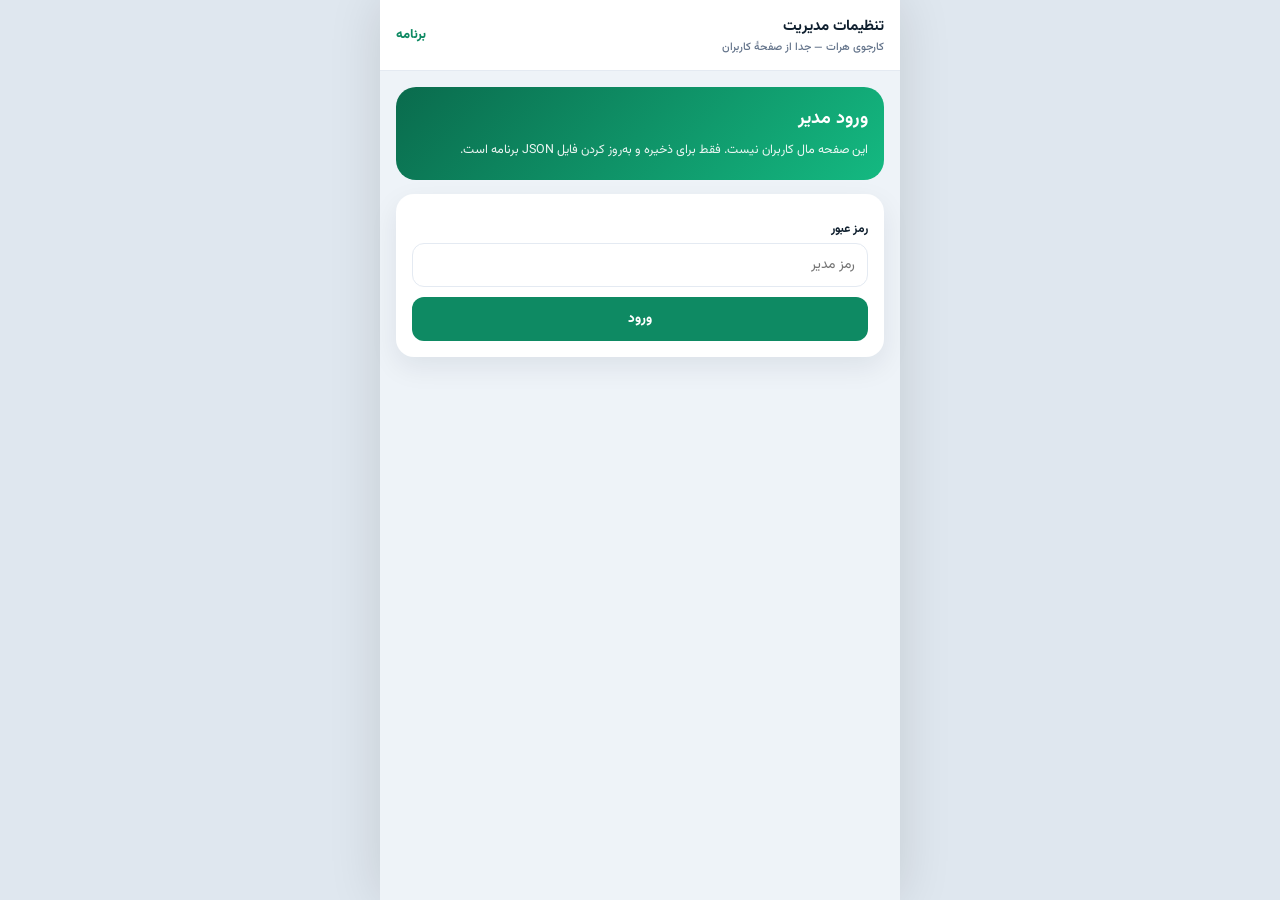
<file: admin.html>
<!DOCTYPE html>
<html lang="fa" dir="rtl">
  <head>
    <meta charset="UTF-8" />
    <meta name="viewport" content="width=device-width, initial-scale=1, viewport-fit=cover" />
    <meta name="theme-color" content="#0e8a63" />
    <title>تنظیمات مدیریت | کارجوی هرات</title>
    <link rel="icon" href="assets/icons/icon-192.png" />
    <link rel="stylesheet" href="fonts/vazirmatn.css" />
    <style>
      :root {
        --bg: #eef3f8;
        --card: #fff;
        --txt: #0f1f2e;
        --mut: #64748b;
        --line: #e4eaf2;
        --p: #0e8a63;
        --pd: #0a6b4d;
        --pl: #e3f5ec;
        --red: #ef4444;
        --shadow: 0 10px 28px rgba(15, 31, 46, 0.08);
      }
      * { box-sizing: border-box; }
      html, body { margin: 0; }
      body {
        font-family: Vazirmatn, Tahoma, sans-serif;
        background: #dfe7ef;
        color: var(--txt);
        min-height: 100dvh;
      }
      .shell { max-width: 520px; margin: 0 auto; min-height: 100dvh; background: var(--bg); box-shadow: 0 0 50px rgba(0,0,0,.12); }
      header {
        position: sticky; top: 0; z-index: 5;
        background: #fff; padding: 14px 16px;
        display: flex; align-items: center; justify-content: space-between;
        border-bottom: 1px solid var(--line);
      }
      header b { font-size: 15px; }
      header small { display: block; color: var(--mut); font-weight: 500; font-size: 11px; }
      a.back { color: var(--p); text-decoration: none; font-weight: 800; font-size: 13px; }
      .wrap { padding: 16px; padding-bottom: 40px; }
      .hero {
        background: linear-gradient(135deg, #0a6b4d, #14b981);
        color: #fff; border-radius: 20px; padding: 18px 16px; margin-bottom: 14px;
      }
      .hero h1 { margin: 0 0 6px; font-size: 18px; }
      .hero p { margin: 0; opacity: .92; font-size: 12.5px; line-height: 1.8; }
      .card {
        background: var(--card); border-radius: 18px; padding: 16px;
        margin-bottom: 12px; box-shadow: var(--shadow);
      }
      .card h2 { margin: 0 0 10px; font-size: 15px; color: var(--pd); }
      label { display: block; font-size: 12px; font-weight: 700; margin: 10px 0 5px; }
      input, textarea, select {
        width: 100%; border: 1px solid var(--line); border-radius: 12px;
        padding: 10px 12px; font-family: inherit; font-size: 14px; background: #fff;
      }
      textarea { min-height: 72px; resize: vertical; }
      .row { display: grid; grid-template-columns: 1fr 1fr; gap: 8px; }
      .btn {
        width: 100%; border: 0; border-radius: 12px; height: 44px;
        font-weight: 800; font-family: inherit; cursor: pointer; margin-top: 10px;
      }
      .pri { background: var(--p); color: #fff; }
      .sec { background: #eef3f8; color: var(--txt); }
      .danger { background: #fee2e2; color: #b91c1c; }
      .ghost { background: var(--pl); color: var(--pd); }
      .co {
        border: 1px solid var(--line); border-radius: 14px; padding: 12px; margin-bottom: 8px;
      }
      .co b { display: block; font-size: 14px; }
      .co span { color: var(--mut); font-size: 12px; }
      .co-actions { display: flex; gap: 6px; margin-top: 8px; }
      .co-actions button { flex: 1; height: 36px; margin: 0; font-size: 12px; }
      .toast {
        position: fixed; bottom: 18px; left: 50%; transform: translateX(-50%);
        background: #0f1f2e; color: #fff; padding: 10px 14px; border-radius: 999px;
        font-size: 13px; opacity: 0; pointer-events: none; transition: .2s; z-index: 20;
        max-width: 90%;
      }
      .toast.show { opacity: 1; }
      .hidden { display: none; }
      .check { display: flex; align-items: center; gap: 8px; margin-top: 10px; font-size: 13px; font-weight: 700; }
      .check input { width: auto; }
      .note { font-size: 12px; color: var(--mut); line-height: 1.8; margin: 0 0 8px; }
      .nav {
        display: flex; gap: 6px; overflow-x: auto; padding-bottom: 10px; margin-bottom: 4px;
        -webkit-overflow-scrolling: touch;
      }
      .nav button {
        flex: none; height: 36px; margin: 0; width: auto; padding: 0 12px;
        border-radius: 999px; background: #fff; border: 1px solid var(--line);
        font-weight: 800; font-size: 12px; color: var(--mut); cursor: pointer; font-family: inherit;
      }
      .nav button.on { background: var(--p); color: #fff; border-color: var(--p); }
      .st { font-size: 11px; font-weight: 800; color: var(--p); }
      .st.off { color: #b91c1c; }
    </style>
  </head>
  <body>
    <div class="shell">
      <header>
        <div>
          <b>تنظیمات مدیریت</b>
          <small>کارجوی هرات — جدا از صفحهٔ کاربران</small>
        </div>
        <a class="back" href="index.html">برنامه</a>
      </header>
      <main class="wrap">
        <section id="login-view">
          <div class="hero">
            <h1>ورود مدیر</h1>
            <p>این صفحه مال کاربران نیست. فقط برای ذخیره و به‌روز کردن فایل JSON برنامه است.</p>
          </div>
          <div id="load-err" class="card hidden" style="border:1px solid #fecaca;background:#fef2f2">
            <b style="color:#b91c1c">فایل JSON خوانده نشد</b>
            <p class="note" id="load-err-txt" style="color:#7f1d1d">اگر فایل را مستقیم از پوشه باز کرده‌اید، برنامه را با <code>python3 server.py</code> اجرا کنید یا از دکمهٔ ورود JSON استفاده کنید.</p>
          </div>
          <div class="card">
            <label>رمز عبور</label>
            <input id="pass" type="password" placeholder="رمز مدیر" />
            <button class="btn pri" type="button" id="btn-login">ورود</button>
          </div>
        </section>

        <section id="app-view" class="hidden">
          <div class="hero">
            <h1>مدیریت داده‌ها</h1>
            <p>هر ذخیره روی <b>karjo-db.json</b> نوشته می‌شود. برنامهٔ اصلی همان فایل را می‌خواند؛ بقیهٔ داده‌ها پاک نمی‌شوند.</p>
            <p id="load-status" style="margin:10px 0 0;font-size:12px;opacity:.95"></p>
          </div>

          <nav class="nav" id="sec-nav">
            <button type="button" class="on" data-sec="contact">تماس</button>
            <button type="button" data-sec="cos">کارفرما</button>
            <button type="button" data-sec="jobs">آگهی</button>
            <button type="button" data-sec="places">آدرس</button>
            <button type="button" data-sec="pass">رمز</button>
            <button type="button" data-sec="backup">بکاپ</button>
          </nav>

          <div class="card sec-panel" id="sec-contact">
            <h2>راه‌های ارتباطی مدیر</h2>
            <p class="note">شماره تماس، واتساپ و تلگرام. کاربران این فرم را نمی‌بینند.</p>
            <label>شماره تماس</label>
            <input id="ct_phone" dir="ltr" style="text-align:left" placeholder="07xxxxxxxx" />
            <label>واتساپ</label>
            <input id="ct_whatsapp" dir="ltr" style="text-align:left" placeholder="07xxxxxxxx" />
            <label>تلگرام</label>
            <input id="ct_telegram" dir="ltr" style="text-align:left" placeholder="@id" />
            <button class="btn pri" type="button" id="btn-save-contact">ذخیره تماس‌ها در JSON</button>
          </div>

          <div class="card sec-panel hidden" id="sec-cos">
            <h2>لیست کارفرمایان / شرکت‌ها</h2>
            <p class="note">افزودن یا ویرایش شرکت. آگهی‌ها سر جایشان می‌مانند.</p>
            <div id="co-list"></div>
            <button class="btn ghost" type="button" id="btn-new-co">+ کارفرمای جدید</button>
            <div id="co-form" class="hidden" style="margin-top:12px;border-top:1px dashed var(--line);padding-top:10px">
              <input type="hidden" id="co_id" />
              <label>نام شرکت *</label>
              <input id="co_name" />
              <label>درباره</label>
              <textarea id="co_about"></textarea>
              <div class="row">
                <div>
                  <label>شهر</label>
                  <input id="co_city" value="هرات" />
                </div>
                <div>
                  <label>تلفن</label>
                  <input id="co_phone" dir="ltr" style="text-align:left" />
                </div>
              </div>
              <label>آدرس</label>
              <input id="co_address" />
              <div class="row">
                <div>
                  <label>ایمیل</label>
                  <input id="co_email" dir="ltr" style="text-align:left" />
                </div>
                <div>
                  <label>تلگرام</label>
                  <input id="co_telegram" dir="ltr" style="text-align:left" />
                </div>
              </div>
              <label>واتساپ</label>
              <input id="co_whatsapp" dir="ltr" style="text-align:left" />
              <label class="check"><input type="checkbox" id="co_verified" /> تأییدشده</label>
              <button class="btn pri" type="button" id="btn-save-co">ذخیره کارفرما در JSON</button>
              <button class="btn sec" type="button" id="btn-cancel-co">انصراف</button>
            </div>
          </div>

          <div class="card sec-panel hidden" id="sec-jobs">
            <h2>آگهی‌های کار</h2>
            <p class="note">افزودن، ویرایش یا حذف آگهی. بعد از ذخیره در برنامهٔ اصلی دیده می‌شود.</p>
            <div id="job-list"></div>
            <button class="btn ghost" type="button" id="btn-new-job">+ آگهی جدید</button>
            <div id="job-form" class="hidden" style="margin-top:12px;border-top:1px dashed var(--line);padding-top:10px">
              <input type="hidden" id="jb_id" />
              <label>عنوان آگهی *</label>
              <input id="jb_title" />
              <div class="row">
                <div>
                  <label>شرکت</label>
                  <select id="jb_company"></select>
                </div>
                <div>
                  <label>دسته</label>
                  <select id="jb_cat"></select>
                </div>
              </div>
              <div class="row">
                <div>
                  <label>وضعیت</label>
                  <select id="jb_status">
                    <option value="active">فعال</option>
                    <option value="pending">در انتظار</option>
                    <option value="expired">منقضی</option>
                    <option value="disabled">غیرفعال</option>
                  </select>
                </div>
                <div>
                  <label>نوع</label>
                  <select id="jb_type">
                    <option>تمام‌وقت</option>
                    <option>پاره‌وقت</option>
                    <option>قراردادی</option>
                    <option>پروژه‌ای</option>
                  </select>
                </div>
              </div>
              <div class="row">
                <div>
                  <label>سطح</label>
                  <select id="jb_level">
                    <option>مبتدی</option>
                    <option>متوسط</option>
                    <option>عالی</option>
                  </select>
                </div>
                <div>
                  <label>جنسیت</label>
                  <select id="jb_gender">
                    <option>هر دو</option>
                    <option>مرد</option>
                    <option>زن</option>
                  </select>
                </div>
              </div>
              <div class="row">
                <div>
                  <label>حداقل معاش</label>
                  <input id="jb_smin" type="number" dir="ltr" style="text-align:left" />
                </div>
                <div>
                  <label>حداکثر معاش</label>
                  <input id="jb_smax" type="number" dir="ltr" style="text-align:left" />
                </div>
              </div>
              <label>تلفن</label>
              <input id="jb_phone" dir="ltr" style="text-align:left" />
              <label>آدرس</label>
              <input id="jb_address" />
              <label>شرح کار</label>
              <textarea id="jb_desc"></textarea>
              <label>وظایف (هر خط یکی)</label>
              <textarea id="jb_duties"></textarea>
              <label>شرایط (هر خط یکی)</label>
              <textarea id="jb_req"></textarea>
              <button class="btn pri" type="button" id="btn-save-job">ذخیره آگهی در JSON</button>
              <button class="btn sec" type="button" id="btn-cancel-job">انصراف</button>
            </div>
          </div>

          <div class="card sec-panel hidden" id="sec-places">
            <h2>آدرس‌های مهم</h2>
            <p class="note">شفاخانه، بانک، آموزشگاه، شرکت، رستوران و تکت‌فروشی.</p>
            <div id="pl-list"></div>
            <button class="btn ghost" type="button" id="btn-new-pl">+ آدرس جدید</button>
            <div id="pl-form" class="hidden" style="margin-top:12px;border-top:1px dashed var(--line);padding-top:10px">
              <input type="hidden" id="pl_id" />
              <label>نام مرکز *</label>
              <input id="pl_name" />
              <label>دسته</label>
              <select id="pl_cat">
                <option value="hospital">شفاخانه‌ها</option>
                <option value="bank">بانک و صرافی</option>
                <option value="edu">پوهنتون و آموزشگاه‌ها</option>
                <option value="transport">تکت فروشی</option>
                <option value="company">شرکت‌ها و فروشگاه‌ها</option>
                <option value="restaurant">رستورانت‌ها و تالارها</option>
              </select>
              <label>آدرس *</label>
              <input id="pl_address" />
              <label>تلفن</label>
              <input id="pl_phone" dir="ltr" style="text-align:left" />
              <label>توضیح</label>
              <textarea id="pl_desc"></textarea>
              <button class="btn pri" type="button" id="btn-save-pl">ذخیره آدرس در JSON</button>
              <button class="btn sec" type="button" id="btn-cancel-pl">انصراف</button>
            </div>
          </div>

          <div class="card sec-panel hidden" id="sec-pass">
            <h2>تغییر رمز مدیر</h2>
            <p class="note">همین رمز برای صفحهٔ مدیریت جدا و ورود مخفی داخل برنامه (نگه‌داشتن ⋮) استفاده می‌شود.</p>
            <label>رمز فعلی</label>
            <input id="pw_old" type="password" />
            <label>رمز جدید</label>
            <input id="pw_new" type="password" />
            <label>تکرار رمز جدید</label>
            <input id="pw_new2" type="password" />
            <button class="btn pri" type="button" id="btn-save-pass">ذخیره رمز در JSON</button>
          </div>

          <div class="card sec-panel hidden" id="sec-backup">
            <h2>بکاپ JSON</h2>
            <p class="note">دانلود کل فایل، یا ورود فایل بکاپ.</p>
            <button class="btn pri" type="button" id="btn-save-all">ذخیره وضعیت فعلی در karjo-db.json</button>
            <button class="btn sec" type="button" id="btn-download">دانلود بکاپ JSON</button>
            <label class="btn ghost" style="display:flex;align-items:center;justify-content:center;cursor:pointer">
              ورود از JSON
              <input id="file-import" type="file" accept="application/json,.json" style="display:none" />
            </label>
          </div>
        </section>
      </main>
    </div>
    <div class="toast" id="toast"></div>
    <script>
      const DEFAULT_PASS = "nabavi";
      const PLACE_NAMES = {
        hospital: "شفاخانه",
        bank: "بانک",
        edu: "آموزش",
        transport: "تکت",
        company: "شرکت",
        restaurant: "رستوران",
      };
      const STATUS_FA = { active: "فعال", pending: "در انتظار", expired: "منقضی", disabled: "غیرفعال" };
      let db = {};
      let loadFrom = "";

      const $ = (id) => document.getElementById(id);
      const esc = (s) =>
        String(s ?? "")
          .replace(/&/g, "&amp;")
          .replace(/</g, "&lt;")
          .replace(/>/g, "&gt;")
          .replace(/"/g, "&quot;");
      const toast = (msg) => {
        const el = $("toast");
        el.textContent = msg;
        el.classList.add("show");
        setTimeout(() => el.classList.remove("show"), 2400);
      };
      const lines = (s) =>
        String(s || "")
          .split(/\n+/)
          .map((x) => x.trim())
          .filter(Boolean);

      function setStatus(ok, text) {
        const st = $("load-status");
        if (st) st.textContent = text || "";
        const box = $("load-err");
        if (!box) return;
        if (ok) box.classList.add("hidden");
        else {
          box.classList.remove("hidden");
          const t = $("load-err-txt");
          if (t && text) t.textContent = text;
        }
      }

      function adminUser() {
        const users = Array.isArray(db.users) ? db.users : [];
        return users.find((u) => u && u.role === "admin") || null;
      }
      function adminPass() {
        const u = adminUser();
        const p = u && String(u.pass || "").trim();
        return p || DEFAULT_PASS;
      }
      function ensureUsers() {
        if (!Array.isArray(db.users) || !db.users.length) {
          db.users = [
            {
              id: "u_admin",
              name: "مدیر سیستم",
              email: "nabavi",
              phone: "nabavi",
              pass: DEFAULT_PASS,
              role: "admin",
              city: "هرات",
              avatar: 2,
              verified: true,
              joined: Date.now(),
            },
          ];
        } else if (!adminUser()) {
          db.users.unshift({
            id: "u_admin",
            name: "مدیر سیستم",
            pass: DEFAULT_PASS,
            role: "admin",
            city: "هرات",
          });
        }
        return db.users;
      }

      function normalizeDb(obj) {
        const next = obj && typeof obj === "object" && !Array.isArray(obj) ? obj : {};
        if (!Array.isArray(next.companies)) next.companies = [];
        if (!Array.isArray(next.jobs)) next.jobs = [];
        if (!Array.isArray(next.places)) next.places = [];
        if (!Array.isArray(next.categories)) next.categories = [];
        if (!Array.isArray(next.users)) next.users = [];
        if (!next.contact || typeof next.contact !== "object") {
          next.contact = { phone: "", whatsapp: "", telegram: "" };
        }
        return next;
      }

      async function fetchJson(url) {
        const r = await fetch(url, { cache: "no-store" });
        if (!r.ok) throw new Error("http " + r.status);
        const text = await r.text();
        if (!text || !text.trim() || text.trim().charAt(0) === "<") throw new Error("not json");
        const j = JSON.parse(text);
        if (!j || typeof j !== "object" || Array.isArray(j)) throw new Error("bad json");
        return j;
      }

      async function loadDb() {
        const urls = [
          "karjo-db.json?t=" + Date.now(),
          "./karjo-db.json?t=" + Date.now(),
          "/api/db?t=" + Date.now(),
          "api/db?t=" + Date.now(),
        ];
        for (const u of urls) {
          try {
            const j = await fetchJson(u);
            db = normalizeDb(j);
            ensureUsers();
            loadFrom = u.split("?")[0];
            setStatus(true, "فایل JSON خوانده شد از " + loadFrom);
            return true;
          } catch (e) {}
        }
        db = normalizeDb(db);
        ensureUsers();
        setStatus(
          false,
          "فایل JSON بارگذاری نشد. صفحه را با python3 server.py باز کنید، یا از دکمهٔ «ورود از JSON» همان karjo-db.json را انتخاب کنید."
        );
        return false;
      }

      async function saveMerge(patch, replace) {
        if (replace) db = normalizeDb(patch);
        else db = normalizeDb(Object.assign({}, db, patch));
        ensureUsers();
        const body = replace ? Object.assign({ _replace: true }, patch) : patch;
        const raw = JSON.stringify(body);
        for (const u of ["/api/db", "api/db"]) {
          try {
            const r = await fetch(u, {
              method: "POST",
              headers: { "Content-Type": "application/json" },
              body: raw,
            });
            const j = await r.json().catch(() => ({}));
            if (!r.ok || j.ok === false) continue;
            await loadDb();
            return j;
          } catch (e) {}
        }
        downloadDb("karjo-db.json");
        throw new Error("سرور ذخیره در دسترس نیست؛ فایل JSON دانلود شد تا جایگزین karjo-db.json کنید");
      }

      function downloadDb(name) {
        const blob = new Blob([JSON.stringify(db, null, 2)], { type: "application/json" });
        const a = document.createElement("a");
        a.href = URL.createObjectURL(blob);
        a.download = name || "karjo-db.json";
        a.click();
      }

      function showSec(id) {
        document.querySelectorAll(".sec-panel").forEach((el) => el.classList.add("hidden"));
        document.querySelectorAll("#sec-nav button").forEach((b) => b.classList.toggle("on", b.dataset.sec === id));
        const panel = $("sec-" + id);
        if (panel) panel.classList.remove("hidden");
      }

      function fillContact() {
        const c = db.contact || {};
        $("ct_phone").value = c.phone || "";
        $("ct_whatsapp").value = c.whatsapp || "";
        $("ct_telegram").value = c.telegram || "";
      }

      function renderCompanies() {
        const list = $("co-list");
        const items = db.companies || [];
        if (!items.length) {
          list.innerHTML = '<p class="note">هنوز کارفرمایی ثبت نشده.</p>';
          return;
        }
        list.innerHTML = items
          .map(
            (c, i) => `<div class="co">
              <b>${esc(c.name || "بدون نام")}</b>
              <span>${esc(c.city || "هرات")} · ${esc(c.phone || "بدون شماره")}</span>
              <div class="co-actions">
                <button class="btn sec" data-edit="${i}">ویرایش</button>
                <button class="btn danger" data-del="${i}">حذف</button>
              </div>
            </div>`
          )
          .join("");
      }

      function showCoForm(c) {
        $("co-form").classList.remove("hidden");
        $("co_id").value = c && c.id ? c.id : "";
        $("co_name").value = (c && c.name) || "";
        $("co_about").value = (c && c.about) || "";
        $("co_city").value = (c && c.city) || "هرات";
        $("co_phone").value = (c && c.phone) || "";
        $("co_address").value = (c && c.address) || "";
        $("co_email").value = (c && c.email) || "";
        $("co_telegram").value = (c && c.telegram) || "";
        $("co_whatsapp").value = (c && c.whatsapp) || "";
        $("co_verified").checked = !!(c && c.verified);
        $("co_name").focus();
      }

      function companyName(id) {
        const c = (db.companies || []).find((x) => String(x.id) === String(id));
        return c ? c.name : "بدون شرکت";
      }

      function fillJobSelects() {
        const cos = db.companies || [];
        $("jb_company").innerHTML =
          '<option value="">—</option>' +
          cos.map((c) => `<option value="${esc(c.id)}">${esc(c.name)}</option>`).join("");
        const cats = db.categories || [];
        $("jb_cat").innerHTML =
          '<option value="">—</option>' +
          cats.map((c) => `<option value="${esc(c.id)}">${esc(c.name)}</option>`).join("");
      }

      function renderJobs() {
        const list = $("job-list");
        const items = db.jobs || [];
        if (!items.length) {
          list.innerHTML = '<p class="note">هنوز آگهی‌ای ثبت نشده.</p>';
          return;
        }
        list.innerHTML = items
          .map((j, i) => {
            const st = STATUS_FA[j.status] || j.status || "";
            const off = j.status && j.status !== "active" ? " off" : "";
            return `<div class="co">
              <b>${esc(j.title || "بدون عنوان")}</b>
              <span>${esc(companyName(j.companyId))} · <em class="st${off}">${esc(st)}</em></span>
              <div class="co-actions">
                <button class="btn sec" data-edit="${i}">ویرایش</button>
                <button class="btn danger" data-del="${i}">حذف</button>
              </div>
            </div>`;
          })
          .join("");
      }

      function showJobForm(j) {
        fillJobSelects();
        $("job-form").classList.remove("hidden");
        $("jb_id").value = (j && j.id) || "";
        $("jb_title").value = (j && j.title) || "";
        $("jb_company").value = (j && j.companyId) || "";
        $("jb_cat").value = (j && j.categoryId) || "";
        $("jb_status").value = (j && j.status) || "active";
        $("jb_type").value = (j && j.type) || "تمام‌وقت";
        $("jb_level").value = (j && j.level) || "متوسط";
        $("jb_gender").value = (j && j.gender) || "هر دو";
        $("jb_smin").value = j && j.salaryMin != null ? j.salaryMin : "";
        $("jb_smax").value = j && j.salaryMax != null ? j.salaryMax : "";
        $("jb_phone").value = (j && j.phone) || "";
        $("jb_address").value = (j && j.address) || "هرات";
        $("jb_desc").value = (j && (j.desc || j.description)) || "";
        $("jb_duties").value = Array.isArray(j && j.duties) ? j.duties.join("\n") : "";
        $("jb_req").value = Array.isArray(j && j.requirements) ? j.requirements.join("\n") : "";
        $("jb_title").focus();
      }

      function renderPlaces() {
        const list = $("pl-list");
        const items = db.places || [];
        if (!items.length) {
          list.innerHTML = '<p class="note">هنوز آدرسی ثبت نشده.</p>';
          return;
        }
        list.innerHTML = items
          .map((p, i) => {
            const pending = p.status === "pending";
            return `<div class="co">
              <b>${esc(p.name || "بدون نام")}</b>
              <span>${esc(PLACE_NAMES[p.cat] || p.cat || "")} · ${esc(p.address || "")}${
              pending ? ' · <em class="st off">در انتظار</em>' : ""
            }</span>
              <div class="co-actions">
                <button class="btn sec" data-edit="${i}">ویرایش</button>
                <button class="btn danger" data-del="${i}">حذف</button>
              </div>
            </div>`;
          })
          .join("");
      }

      function showPlForm(p) {
        $("pl-form").classList.remove("hidden");
        $("pl_id").value = (p && p.id) || "";
        $("pl_name").value = (p && p.name) || "";
        $("pl_cat").value = (p && p.cat) || "company";
        $("pl_address").value = (p && p.address) || "";
        $("pl_phone").value = (p && p.phone) || "";
        $("pl_desc").value = (p && (p.desc || p.note)) || "";
        $("pl_name").focus();
      }

      function refreshLists() {
        fillContact();
        renderCompanies();
        renderJobs();
        renderPlaces();
      }

      $("sec-nav").onclick = (e) => {
        const b = e.target.closest("button[data-sec]");
        if (b) showSec(b.dataset.sec);
      };

      $("btn-login").onclick = async () => {
        const okFile = await loadDb();
        const typed = ($("pass").value || "").trim();
        if (typed !== adminPass()) {
          toast("رمز اشتباه است");
          return;
        }
        sessionStorage.setItem("karjo_admin_ok", "1");
        $("login-view").classList.add("hidden");
        $("app-view").classList.remove("hidden");
        refreshLists();
        toast(okFile ? "ورود شد" : "وارد شدید؛ JSON را از فایل وارد کنید");
      };

      $("btn-save-contact").onclick = async () => {
        try {
          await saveMerge({
            contact: {
              phone: $("ct_phone").value.trim(),
              whatsapp: $("ct_whatsapp").value.trim(),
              telegram: $("ct_telegram").value.trim(),
            },
          });
          toast("تماس‌ها در JSON ذخیره شد");
        } catch (e) {
          toast(e.message || "ذخیره نشد");
        }
      };

      $("btn-new-co").onclick = () => showCoForm(null);
      $("btn-cancel-co").onclick = () => $("co-form").classList.add("hidden");

      $("co-list").onclick = async (e) => {
        const ed = e.target.closest("[data-edit]");
        const del = e.target.closest("[data-del]");
        if (ed) showCoForm(db.companies[Number(ed.dataset.edit)]);
        if (del) {
          const i = Number(del.dataset.del);
          const name = db.companies[i] && db.companies[i].name;
          if (!confirm("حذف «" + name + "»؟ آگهی‌ها پاک نمی‌شوند.")) return;
          const companies = db.companies.filter((_, idx) => idx !== i);
          try {
            await saveMerge({ companies });
            renderCompanies();
            toast("حذف و در JSON ذخیره شد");
          } catch (err) {
            toast("حذف ذخیره نشد");
          }
        }
      };

      $("btn-save-co").onclick = async () => {
        const name = $("co_name").value.trim();
        if (!name) {
          toast("نام شرکت لازم است");
          return;
        }
        const rec = {
          id: $("co_id").value || "co" + Date.now(),
          name,
          about: $("co_about").value.trim(),
          city: $("co_city").value.trim() || "هرات",
          phone: $("co_phone").value.trim(),
          address: $("co_address").value.trim(),
          email: $("co_email").value.trim(),
          telegram: $("co_telegram").value.trim() || $("co_phone").value.trim(),
          whatsapp: $("co_whatsapp").value.trim() || $("co_phone").value.trim(),
          verified: $("co_verified").checked,
          color: 0,
        };
        const companies = (db.companies || []).slice();
        const idx = companies.findIndex((c) => c.id === rec.id);
        if (idx >= 0) companies[idx] = Object.assign({}, companies[idx], rec);
        else companies.push(rec);
        try {
          await saveMerge({ companies });
          $("co-form").classList.add("hidden");
          renderCompanies();
          toast("کارفرما در JSON ذخیره شد");
        } catch (e) {
          toast("ذخیره کارفرما ناموفق بود");
        }
      };

      $("btn-new-job").onclick = () => showJobForm(null);
      $("btn-cancel-job").onclick = () => $("job-form").classList.add("hidden");

      $("job-list").onclick = async (e) => {
        const ed = e.target.closest("[data-edit]");
        const del = e.target.closest("[data-del]");
        if (ed) showJobForm(db.jobs[Number(ed.dataset.edit)]);
        if (del) {
          const i = Number(del.dataset.del);
          const title = db.jobs[i] && db.jobs[i].title;
          if (!confirm("حذف آگهی «" + title + "»؟")) return;
          const jobs = db.jobs.filter((_, idx) => idx !== i);
          try {
            await saveMerge({ jobs });
            renderJobs();
            toast("آگهی حذف شد");
          } catch (err) {
            toast("حذف ذخیره نشد");
          }
        }
      };

      $("btn-save-job").onclick = async () => {
        const title = $("jb_title").value.trim();
        if (!title) {
          toast("عنوان آگهی لازم است");
          return;
        }
        const id = $("jb_id").value || "j" + Date.now();
        const jobs = (db.jobs || []).slice();
        const idx = jobs.findIndex((x) => String(x.id) === String(id));
        const prev = idx >= 0 ? jobs[idx] : {};
        const phone = $("jb_phone").value.trim();
        const rec = Object.assign({}, prev, {
          id,
          title,
          companyId: $("jb_company").value || prev.companyId || "",
          categoryId: $("jb_cat").value || prev.categoryId || "",
          status: $("jb_status").value || "active",
          type: $("jb_type").value || "تمام‌وقت",
          level: $("jb_level").value || "متوسط",
          gender: $("jb_gender").value || "هر دو",
          salaryMin: $("jb_smin").value ? Number($("jb_smin").value) : null,
          salaryMax: $("jb_smax").value ? Number($("jb_smax").value) : null,
          phone,
          telegram: prev.telegram || phone,
          whatsapp: prev.whatsapp || phone,
          address: $("jb_address").value.trim() || "هرات",
          city: prev.city || "هرات",
          desc: $("jb_desc").value.trim(),
          description: $("jb_desc").value.trim(),
          duties: lines($("jb_duties").value),
          requirements: lines($("jb_req").value),
          postedAt: prev.postedAt || Date.now(),
          deadline: prev.deadline || Date.now() + 30 * 86400000,
          views: prev.views || 0,
          urgent: false,
          remote: false,
          lat: prev.lat || 34.34,
          lng: prev.lng || 62.2,
        });
        if (idx >= 0) jobs[idx] = rec;
        else jobs.unshift(rec);
        try {
          await saveMerge({ jobs });
          $("job-form").classList.add("hidden");
          renderJobs();
          toast("آگهی در JSON ذخیره شد");
        } catch (e) {
          toast("ذخیره آگهی ناموفق بود");
        }
      };

      $("btn-new-pl").onclick = () => showPlForm(null);
      $("btn-cancel-pl").onclick = () => $("pl-form").classList.add("hidden");

      $("pl-list").onclick = async (e) => {
        const ed = e.target.closest("[data-edit]");
        const del = e.target.closest("[data-del]");
        if (ed) showPlForm(db.places[Number(ed.dataset.edit)]);
        if (del) {
          const i = Number(del.dataset.del);
          const name = db.places[i] && db.places[i].name;
          if (!confirm("حذف آدرس «" + name + "»؟")) return;
          const places = db.places.filter((_, idx) => idx !== i);
          try {
            await saveMerge({ places });
            renderPlaces();
            toast("آدرس حذف شد");
          } catch (err) {
            toast("حذف ذخیره نشد");
          }
        }
      };

      $("btn-save-pl").onclick = async () => {
        const name = $("pl_name").value.trim();
        const address = $("pl_address").value.trim();
        if (!name || !address) {
          toast("نام و آدرس لازم است");
          return;
        }
        const id = $("pl_id").value || "pl" + Date.now();
        const places = (db.places || []).slice();
        const idx = places.findIndex((x) => String(x.id) === String(id));
        const prev = idx >= 0 ? places[idx] : {};
        const rec = Object.assign({}, prev, {
          id,
          name,
          cat: $("pl_cat").value || "company",
          address,
          phone: $("pl_phone").value.trim(),
          desc: $("pl_desc").value.trim(),
          lat: prev.lat || 34.34,
          lng: prev.lng || 62.2,
          status: "approved",
        });
        if (idx >= 0) places[idx] = rec;
        else places.unshift(rec);
        try {
          await saveMerge({ places });
          $("pl-form").classList.add("hidden");
          renderPlaces();
          toast("آدرس در JSON ذخیره شد");
        } catch (e) {
          toast("ذخیره آدرس ناموفق بود");
        }
      };

      $("btn-save-pass").onclick = async () => {
        const oldp = ($("pw_old").value || "").trim();
        const n1 = ($("pw_new").value || "").trim();
        const n2 = ($("pw_new2").value || "").trim();
        if (oldp !== adminPass()) {
          toast("رمز فعلی اشتباه است");
          return;
        }
        if (n1.length < 4) {
          toast("رمز جدید حداقل ۴ حرف باشد");
          return;
        }
        if (n1 !== n2) {
          toast("تکرار رمز یکسان نیست");
          return;
        }
        const users = ensureUsers().map((u) => Object.assign({}, u));
        const i = users.findIndex((u) => u.role === "admin");
        if (i >= 0) users[i].pass = n1;
        try {
          await saveMerge({ users });
          $("pw_old").value = "";
          $("pw_new").value = "";
          $("pw_new2").value = "";
          toast("رمز جدید در JSON ذخیره شد");
        } catch (e) {
          toast("ذخیره رمز نشد");
        }
      };

      $("btn-save-all").onclick = async () => {
        try {
          await saveMerge(db);
          toast("وضعیت فعلی در karjo-db.json ذخیره شد");
        } catch (e) {
          toast("ذخیره نشد");
        }
      };

      $("btn-download").onclick = () => {
        downloadDb("karjo-db.json");
        toast("دانلود شد");
      };

      $("file-import").onchange = async (e) => {
        const f = e.target.files && e.target.files[0];
        if (!f) return;
        try {
          const parsed = JSON.parse(await f.text());
          if (!parsed || typeof parsed !== "object" || Array.isArray(parsed)) throw new Error("bad");
          const full = !!(parsed.jobs || parsed.places || parsed.categories);
          try {
            await saveMerge(parsed, full);
          } catch (err) {
            db = full ? normalizeDb(parsed) : normalizeDb(Object.assign({}, db, parsed));
            ensureUsers();
          }
          refreshLists();
          toast(full ? "بکاپ کامل وارد شد" : "اطلاعات وارد شد");
        } catch (err) {
          toast("فایل JSON نامعتبر است");
        }
        e.target.value = "";
      };

      (async () => {
        await loadDb();
        if (sessionStorage.getItem("karjo_admin_ok") === "1") {
          $("login-view").classList.add("hidden");
          $("app-view").classList.remove("hidden");
          refreshLists();
        }
      })();
      $("pass").addEventListener("keydown", (e) => {
        if (e.key === "Enter") $("btn-login").click();
      });
    </script>
  </body>
</html>
</file>
<file: fonts/vazirmatn.css>
@font-face {
  font-family: Vazirmatn;
  src: url("Vazirmatn-Regular.woff2") format("woff2");
  font-weight: 400;
  font-style: normal;
  font-display: swap;
}
@font-face {
  font-family: Vazirmatn;
  src: url("Vazirmatn-Medium.woff2") format("woff2");
  font-weight: 500;
  font-style: normal;
  font-display: swap;
}
@font-face {
  font-family: Vazirmatn;
  src: url("Vazirmatn-Medium.woff2") format("woff2");
  font-weight: 600;
  font-style: normal;
  font-display: swap;
}
@font-face {
  font-family: Vazirmatn;
  src: url("Vazirmatn-Bold.woff2") format("woff2");
  font-weight: 700;
  font-style: normal;
  font-display: swap;
}
@font-face {
  font-family: Vazirmatn;
  src: url("Vazirmatn-ExtraBold.woff2") format("woff2");
  font-weight: 800;
  font-style: normal;
  font-display: swap;
}
</file>
